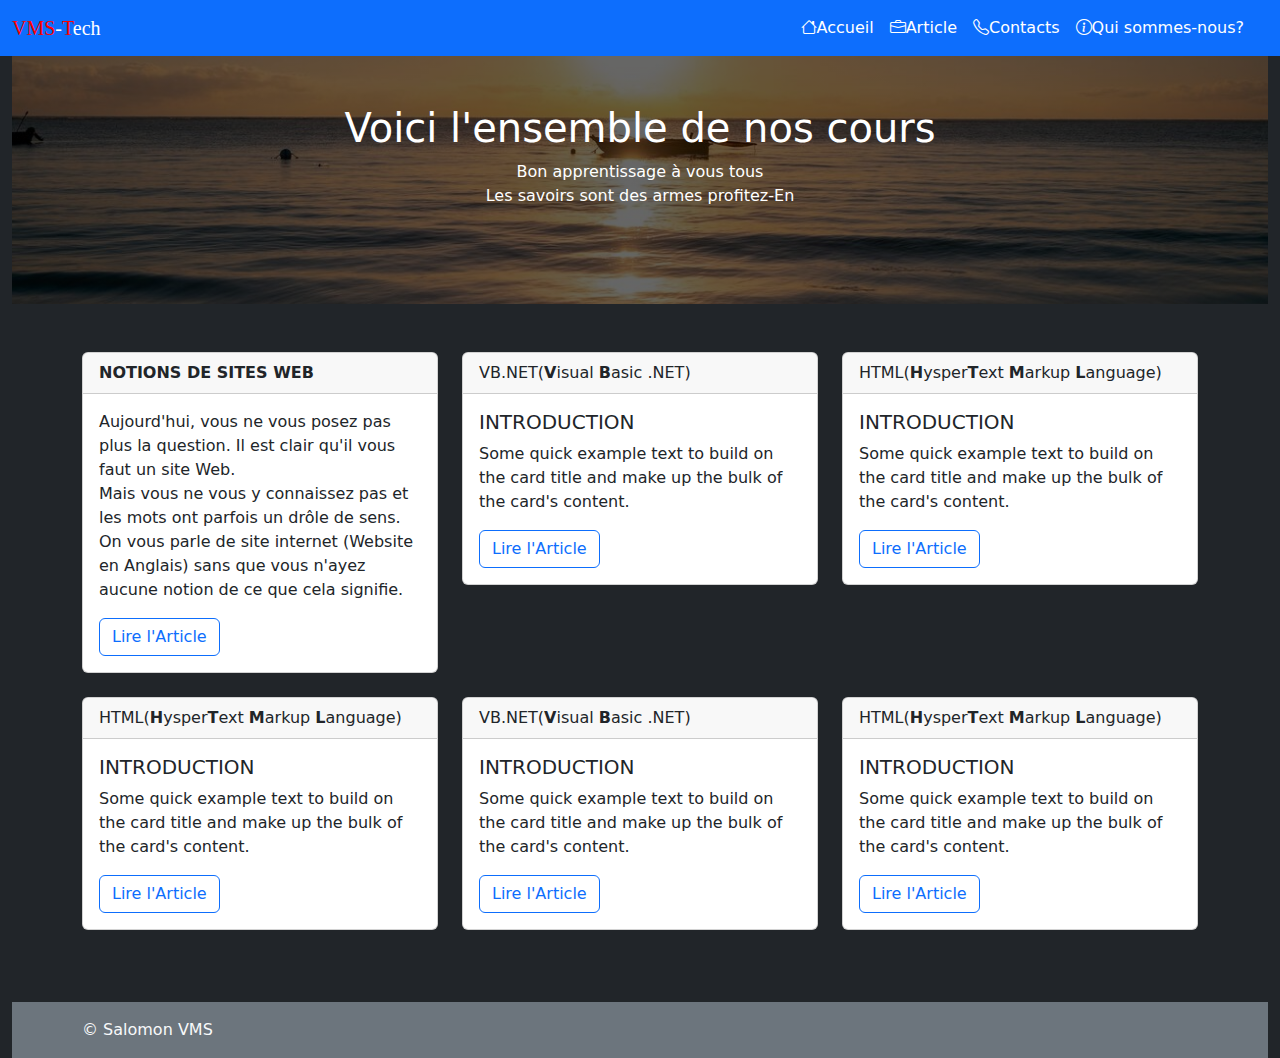
<file: NosServices.html>
<!DOCTYPE html>
<html lang="fr">
    <head>
        <meta charset="UTF-8">
        <link rel="stylesheet" href="css/bootstrap.min.css">
        <script src="js/bootstrap.js"></script>
        <link rel="stylesheet" href="css/icons/bootstrap-icons.css">
        <link rel="stylesheet" href="css/style.css">
        <meta name="viewport" content="width=device-width, initial-scale=1.0">
        <title>NosServices</title>
    </head>
<body class="text-bg-dark">
    <div class="container-fluid">
        <nav class="navbar navbar-expand-lg fixed-top bg-primary">
            <div class="container-fluid">
                    <a class="navbar-brand text-white" style="font-family:fantasy;" href="index.html"><span style="color: red;">VMS</span>-<span style="color: red;">T</span>ech</a>
                    
                    <button class="navbar-toggler" type="button" data-bs-toggle="offcanvas" data-bs-target="#offcanvasNavbar2" aria-controls="offcanvasNavbar2" aria-label="Toggle navigation">
                        <span class="navbar-toggler-icon"></span>
                      </button>

                    <div class="offcanvas offcanvas-end text-bg-dark" tabindex="-1" id="offcanvasNavbar2" aria-labelledby="offcanvasNavbar2Label">
                        <div class="offcanvas-header">
                          <h5 class="offcanvas-title" id="offcanvasNavbar2Label">Menu</h5>
                          <button type="button" class="btn-close btn-close-white" data-bs-dismiss="offcanvas" aria-label="Close"></button>
                        </div>

                    <div class="offcanvas-body"> 
                    <ul class="navbar-nav justify-content-end flex-grow-1 pe-3">
                        <li class="nav-item">
                            <a class="nav-link text-white bi bi-house active" aria-current="page" href="index.html">Accueil</a>
                        </li>
                        <li class="nav-item">
                            <a class="nav-link text-white bi bi-briefcase"  href="NosServices.html">Article</a>
                        </li>
                        <li class="nav-item">
                            <a class="nav-link text-white bi bi-telephone" href="contact.html">Contacts</a>
                        </li>
                        <li class="nav-item">
                            <a class="nav-link text-white bi bi-info-circle" href="Qui sommes-nous.html">Qui sommes-nous?</a>
                        </li>
                    </ul>
                  </div>
                </div>
            </div>
        </nav>
        <br>
      <div class="en-tête">
           <h1>Voici l'ensemble de nos cours</h1>
          <p>Bon apprentissage à vous tous<br> Les savoirs sont des armes profitez-En</p>
        </div>
  
<br><br>
        <!--ici je crée des card pour chaque article-->
        <div class="container group-card">
          <div class="row">
            <div class="col-md-4">
              <!--card 1-->
                <div class="card">
                    <div class="card-header">
                      <b>NOTIONS DE SITES WEB</b>
                    </div>
                    <div class="card-body">
                      <p class="card-text">Aujourd'hui, vous ne vous posez pas plus la question.  Il est clair  qu'il  vous faut un site Web.<br>
                      Mais vous ne  vous y  connaissez  pas et les mots ont parfois  un drôle de sens. On vous parle de site internet (Website en Anglais) sans que vous n'ayez aucune notion de  ce que cela signifie.</p>
                      <a href="contents/notions des sites web.html" class="btn btn-outline-primary">Lire l'Article</a>
                    </div>
                  </div>
                  <br>
            </div>

        <!--card 2-->
            <div class="col-md-4">
                <div class="card">
                    <div class="card-header">
                      VB.NET(<b>V</b>isual <b>B</b>asic .NET)
                    </div>
                    <div class="card-body">
                      <h5 class="card-title">INTRODUCTION </h5>
                      <p class="card-text">Some quick example text to build on the card title and make up the bulk of the card's content.</p>
                      <a href="#" class="btn btn-outline-primary">Lire l'Article</a>
                    </div>
                  </div>
                  <br>
            </div>
            
        <!--card 3-->
            <div class="col-md-4">
                <div class="card">
                    <div class="card-header">
                      HTML(<b>H</b>ysper<b>T</b>ext <b>M</b>arkup <b>L</b>anguage)
                    </div>
                    <div class="card-body">
                      <h5 class="card-title">INTRODUCTION </h5>
                      <p class="card-text">Some quick example text to build on the card title and make up the bulk of the card's content.</p>
                      <a href="#" class="btn btn-outline-primary">Lire l'Article</a>
                    </div>
                  </div>
                  <br>
            </div>
        </div>
<!--fin de première row-->

<div class="row">
  <div class="col-md-4">
    <!--card 1-->
      <div class="card">
          <div class="card-header">
            HTML(<b>H</b>ysper<b>T</b>ext <b>M</b>arkup <b>L</b>anguage)
          </div>
          <div class="card-body">
            <h5 class="card-title">INTRODUCTION </h5>
            <p class="card-text">Some quick example text to build on the card title and make up the bulk of the card's content.</p>
            <a href="#" class="btn btn-outline-primary">Lire l'Article</a>
          </div>
        </div>
        <br>
  </div>

<!--card 2-->
  <div class="col-md-4">
      <div class="card">
          <div class="card-header">
            VB.NET(<b>V</b>isual <b>B</b>asic .NET)
          </div>
          <div class="card-body">
            <h5 class="card-title">INTRODUCTION </h5>
            <p class="card-text">Some quick example text to build on the card title and make up the bulk of the card's content.</p>
            <a href="#" class="btn btn-outline-primary">Lire l'Article</a>
          </div>
        </div>
        <br>
  </div>
  
<!--card 3-->
  <div class="col-md-4">
      <div class="card">
          <div class="card-header">
            HTML(<b>H</b>ysper<b>T</b>ext <b>M</b>arkup <b>L</b>anguage)
          </div>
          <div class="card-body">
            <h5 class="card-title">INTRODUCTION </h5>
            <p class="card-text">Some quick example text to build on the card title and make up the bulk of the card's content.</p>
            <a href="#" class="btn btn-outline-primary">Lire l'Article</a>
          </div>
        </div>
        <br>
  </div>
    </div>
        


      </div>

        <br/><br>
        <footer class="footer mt-auto py-3 bg-secondary">
            <div class="container">
              <span class="text-light">&copy; Salomon VMS</span>
            </div>
          </footer>
        <script src="js/bootstrap.bundle.min.js"></script>
    </div>

</body>
</html>
</file>
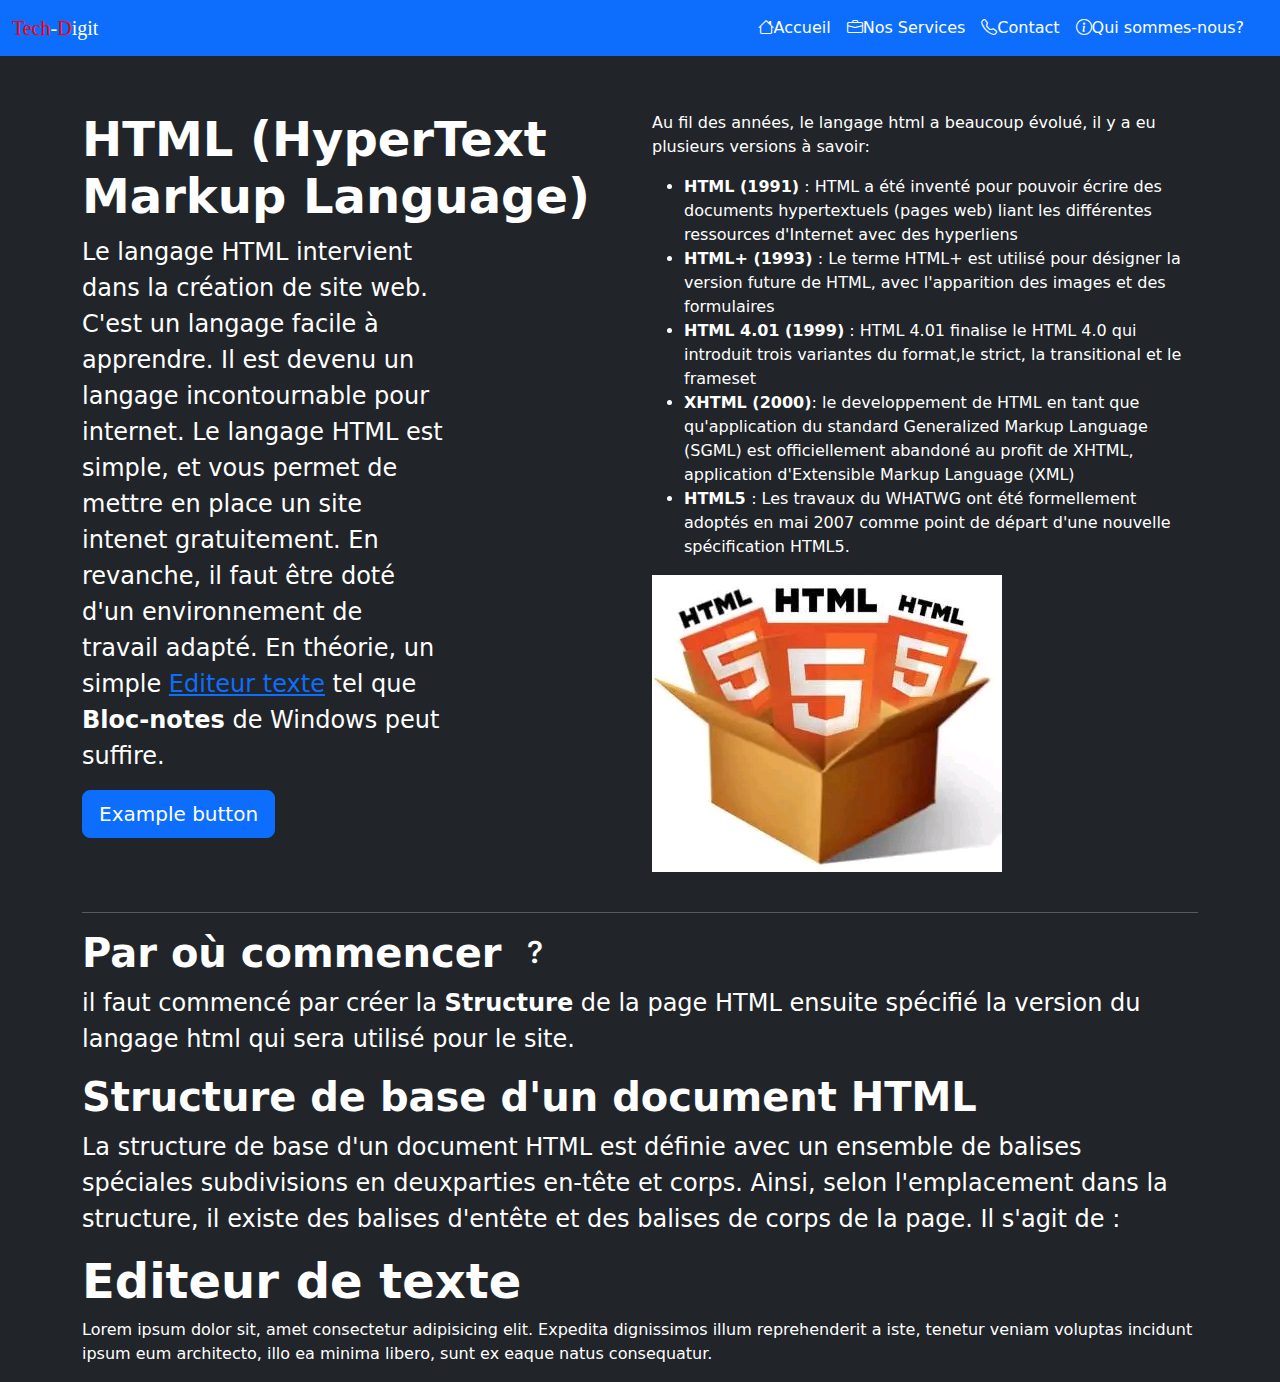
<file: contents/1.html>
<!DOCTYPE html>
<html lang="fr">
    <head>
        <meta charset="UTF-8">
        <link rel="stylesheet" href="../css/bootstrap.min.css">
        <script src="../js/bootstrap.js"></script>
        <link rel="stylesheet" href="../css/icons/bootstrap-icons.css">
        <link rel="stylesheet" href="../css/style.css">
        <meta name="viewport" content="width=device-width, initial-scale=1.0">
        <title>Qui sommes-nous?</title>
    </head>
<body class="text-bg-dark">
    <div class="container-fluid">
        <nav class="navbar navbar-expand-lg fixed-top bg-primary">
            <div class="container-fluid">
                    <a class="navbar-brand text-white" style="font-family:fantasy;" href="../index.html"><span style="color: red;">Tech</span>-<span style="color: red;">D</span>igit</a>
                    
                    <button class="navbar-toggler" type="button" data-bs-toggle="offcanvas" data-bs-target="#offcanvasNavbar2" aria-controls="offcanvasNavbar2" aria-label="Toggle navigation">
                        <span class="navbar-toggler-icon"></span>
                      </button>

                    <div class="offcanvas offcanvas-end text-bg-dark" tabindex="-1" id="offcanvasNavbar2" aria-labelledby="offcanvasNavbar2Label">
                        <div class="offcanvas-header">
                          <h5 class="offcanvas-title" id="offcanvasNavbar2Label">Menu</h5>
                          <button type="button" class="btn-close btn-close-white" data-bs-dismiss="offcanvas" aria-label="Close"></button>
                        </div>

                    <div class="offcanvas-body"> 
                    <ul class="navbar-nav justify-content-end flex-grow-1 pe-3">
                        <li class="nav-item">
                            <a class="nav-link text-white bi bi-house active" aria-current="page" href="../index.html">Accueil</a>
                        </li>
                        <li class="nav-item">
                            <a class="nav-link text-white bi bi-briefcase"  href="../NosServices.html">Nos Services</a>
                        </li>
                        <li class="nav-item">
                            <a class="nav-link text-white bi bi-telephone" href="../contact.html">Contact</a>
                        </li>
                        <li class="nav-item">
                            <a class="nav-link text-white bi bi-info-circle" href="../Qui sommes-nous.html">Qui sommes-nous?</a>
                        </li>
                    </ul>
                  </div>
                </div>
            </div>
        </nav>
<br><br>
<div class="container" style="margin-top: 5%;">
    <div class="row">
        <div class="col-md-6">
                <h1 class="display-5 fw-bold">HTML (HyperText Markup Language)</h1>
                <p class="col-md-8 fs-4">Le langage <abbr>HTML</abbr> intervient dans la création de site web. C'est un  langage facile à apprendre. Il est devenu un langage incontournable pour internet. Le langage <abbr>HTML</abbr> est simple, et vous permet  de mettre en place un site intenet gratuitement. En revanche, il faut être doté d'un environnement de travail adapté. En théorie, un simple <a href="#Editeur">Editeur texte</a>  tel que <b>Bloc-notes</b> de Windows peut suffire.</p>
                <button class="btn btn-primary btn-lg" type="button">Example button</button>
        </div>
        
        <div class="col-md-6">
            <p>Au fil des années, le langage html a  beaucoup évolué, il y a eu plusieurs versions à savoir: </p>
            <ul>
                <li><B>HTML (1991)</B> : HTML a été inventé pour pouvoir écrire des documents hypertextuels (pages web) liant les différentes ressources  d'Internet avec des hyperliens</li>
                <li><b>HTML+ (1993)</b> : Le terme HTML+ est utilisé pour désigner la version future de HTML, avec l'apparition des images et des formulaires</li>
                <li><b>HTML 4.01 (1999)</b> : HTML 4.01 finalise le HTML 4.0 qui introduit trois variantes du format,le strict, la transitional et le frameset</li>
                <li><b>XHTML (2000)</b>: le developpement de HTML en tant  que qu'application du standard Generalized Markup Language (SGML) est officiellement  abandoné au profit de XHTML, application d'Extensible Markup Language (XML)</li>
                <li><b>HTML5 </b>: Les travaux du WHATWG ont été formellement adoptés en mai 2007 comme point de départ d'une nouvelle spécification HTML5.</li>
            </ul>
            
                    <img src="../images/logo html.jpg" title="html5 box">
        </div>
    </div>
    <br>
    <hr>
<div class="row">
    <div class="col-md-12">
        <h4 class="display-6 fw-bold">Par où commencer <span class="bi bi-question"></span></h4>
            <p class="fs-4">il faut commencé par créer la <b>Structure</b> de la page <abb>HTML</abb> ensuite spécifié la version du langage html qui sera utilisé pour le site.</p>
    </div>
    <div class="col-md-12">
        <h4 class="display-6 fw-bold">Structure de base d'un document HTML</h4>
            <p class="fs-4">La structure de base d'un document HTML est définie avec un ensemble de balises spéciales subdivisions en deuxparties en-tête et  corps. Ainsi, selon l'emplacement dans la structure, il existe des balises d'entête et des balises de corps de la page. Il s'agit de :</p>
    </div>
</div>
<div class="row">
    <div class="col-md-12">
        <h1 class="display-5 fw-bold" id="Editeur">Editeur de texte</h1>
        <p>Lorem ipsum dolor sit, amet consectetur adipisicing elit. Expedita dignissimos illum reprehenderit a iste, tenetur veniam voluptas incidunt ipsum eum architecto, illo ea minima libero, sunt ex eaque natus consequatur.</p>
    </div>
</div>




</div>
    <script src="../js/bootstrap.bundle.min.js"></script>
</body>
</html>
</file>
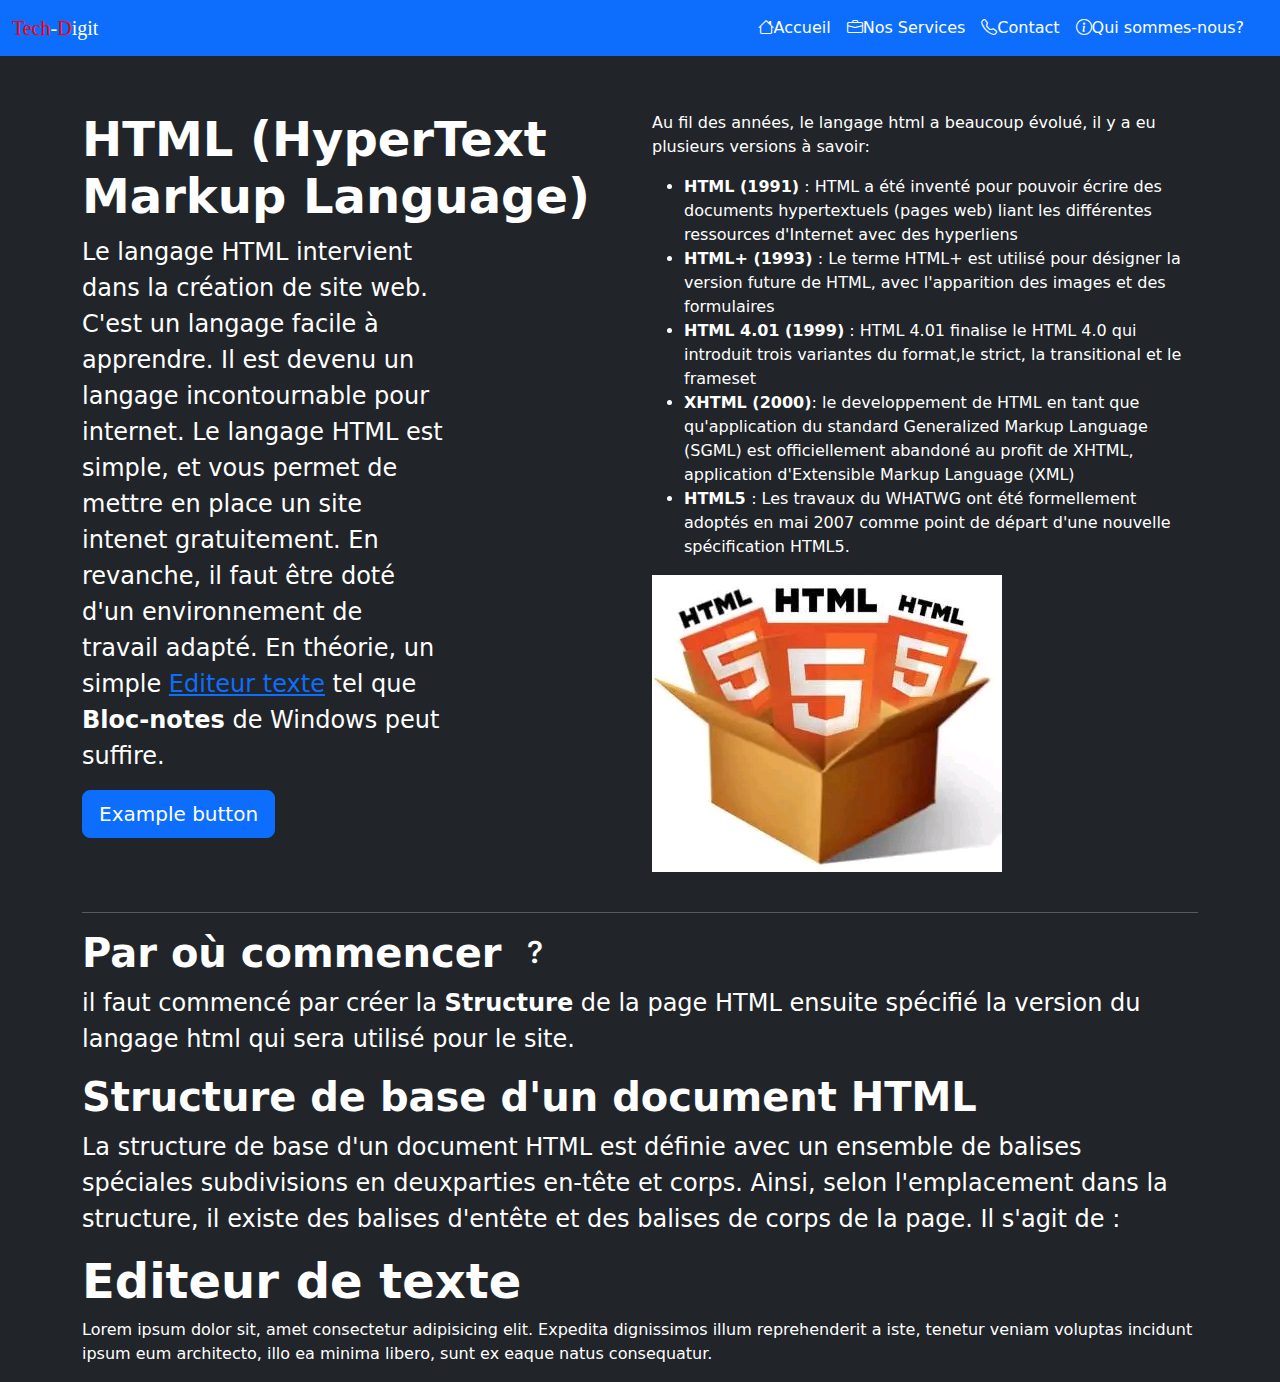
<file: contents/base du html.html>
<!DOCTYPE html>
<html lang="fr">
    <head>
        <meta charset="UTF-8">
        <link rel="stylesheet" href="../css/bootstrap.min.css">
        <script src="../js/bootstrap.js"></script>
        <link rel="stylesheet" href="../css/icons/bootstrap-icons.css">
        <link rel="stylesheet" href="../css/style.css">
        <meta name="viewport" content="width=device-width, initial-scale=1.0">
        <title>Notion : HTML(HyperText Markup Language)</title>
    </head>
<body class="text-bg-dark">
    <div class="container-fluid">
        <nav class="navbar navbar-expand-lg fixed-top bg-primary">
            <div class="container-fluid">
                    <a class="navbar-brand text-white" style="font-family:fantasy;" href="../index.html"><span style="color: red;">Tech</span>-<span style="color: red;">D</span>igit</a>
                    
                    <button class="navbar-toggler" type="button" data-bs-toggle="offcanvas" data-bs-target="#offcanvasNavbar2" aria-controls="offcanvasNavbar2" aria-label="Toggle navigation">
                        <span class="navbar-toggler-icon"></span>
                      </button>

                    <div class="offcanvas offcanvas-end text-bg-dark" tabindex="-1" id="offcanvasNavbar2" aria-labelledby="offcanvasNavbar2Label">
                        <div class="offcanvas-header">
                          <h5 class="offcanvas-title" id="offcanvasNavbar2Label">Menu</h5>
                          <button type="button" class="btn-close btn-close-white" data-bs-dismiss="offcanvas" aria-label="Close"></button>
                        </div>

                    <div class="offcanvas-body"> 
                    <ul class="navbar-nav justify-content-end flex-grow-1 pe-3">
                        <li class="nav-item">
                            <a class="nav-link text-white bi bi-house active" aria-current="page" href="../index.html">Accueil</a>
                        </li>
                        <li class="nav-item">
                            <a class="nav-link text-white bi bi-briefcase"  href="../NosServices.html">Nos Services</a>
                        </li>
                        <li class="nav-item">
                            <a class="nav-link text-white bi bi-telephone" href="../contact.html">Contact</a>
                        </li>
                        <li class="nav-item">
                            <a class="nav-link text-white bi bi-info-circle" href="../Qui sommes-nous.html">Qui sommes-nous?</a>
                        </li>
                    </ul>
                  </div>
                </div>
            </div>
        </nav>
<br><br>
<div class="container" style="margin-top: 5%;">
    <div class="row">
        <div class="col-md-6">
                <h1 class="display-5 fw-bold">HTML (HyperText Markup Language)</h1>
                <p class="col-md-8 fs-4">Le langage <abbr>HTML</abbr> intervient dans la création de site web. C'est un  langage facile à apprendre. Il est devenu un langage incontournable pour internet. Le langage <abbr>HTML</abbr> est simple, et vous permet  de mettre en place un site intenet gratuitement. En revanche, il faut être doté d'un environnement de travail adapté. En théorie, un simple <a href="#Editeur">Editeur texte</a>  tel que <b>Bloc-notes</b> de Windows peut suffire.</p>
                <button class="btn btn-primary btn-lg" type="button">Example button</button>
        </div>
        
        <div class="col-md-6">
            <p>Au fil des années, le langage html a  beaucoup évolué, il y a eu plusieurs versions à savoir: </p>
            <ul>
                <li><B>HTML (1991)</B> : HTML a été inventé pour pouvoir écrire des documents hypertextuels (pages web) liant les différentes ressources  d'Internet avec des hyperliens</li>
                <li><b>HTML+ (1993)</b> : Le terme HTML+ est utilisé pour désigner la version future de HTML, avec l'apparition des images et des formulaires</li>
                <li><b>HTML 4.01 (1999)</b> : HTML 4.01 finalise le HTML 4.0 qui introduit trois variantes du format,le strict, la transitional et le frameset</li>
                <li><b>XHTML (2000)</b>: le developpement de HTML en tant  que qu'application du standard Generalized Markup Language (SGML) est officiellement  abandoné au profit de XHTML, application d'Extensible Markup Language (XML)</li>
                <li><b>HTML5 </b>: Les travaux du WHATWG ont été formellement adoptés en mai 2007 comme point de départ d'une nouvelle spécification HTML5.</li>
            </ul>
            
                    <img src="../images/logo html.jpg" title="html5 box">
        </div>
    </div>
    <br>
    <hr>
<div class="row">
    <div class="col-md-12">
        <h4 class="display-6 fw-bold">Par où commencer <span class="bi bi-question"></span></h4>
            <p class="fs-4">il faut commencé par créer la <b>Structure</b> de la page <abb>HTML</abb> ensuite spécifié la version du langage html qui sera utilisé pour le site.</p>
    </div>
    <div class="col-md-12">
        <h4 class="display-6 fw-bold">Structure de base d'un document HTML</h4>
            <p class="fs-4">La structure de base d'un document HTML est définie avec un ensemble de balises spéciales subdivisions en deuxparties en-tête et  corps. Ainsi, selon l'emplacement dans la structure, il existe des balises d'entête et des balises de corps de la page. Il s'agit de :</p>
    </div>
</div>
<div class="row">
    <div class="col-md-12">
        <h1 class="display-5 fw-bold" id="Editeur">Editeur de texte</h1>
        <p>Lorem ipsum dolor sit, amet consectetur adipisicing elit. Expedita dignissimos illum reprehenderit a iste, tenetur veniam voluptas incidunt ipsum eum architecto, illo ea minima libero, sunt ex eaque natus consequatur.</p>
    </div>
</div>




</div>
    <script src="../js/bootstrap.bundle.min.js"></script>
</body>
</html>
</file>
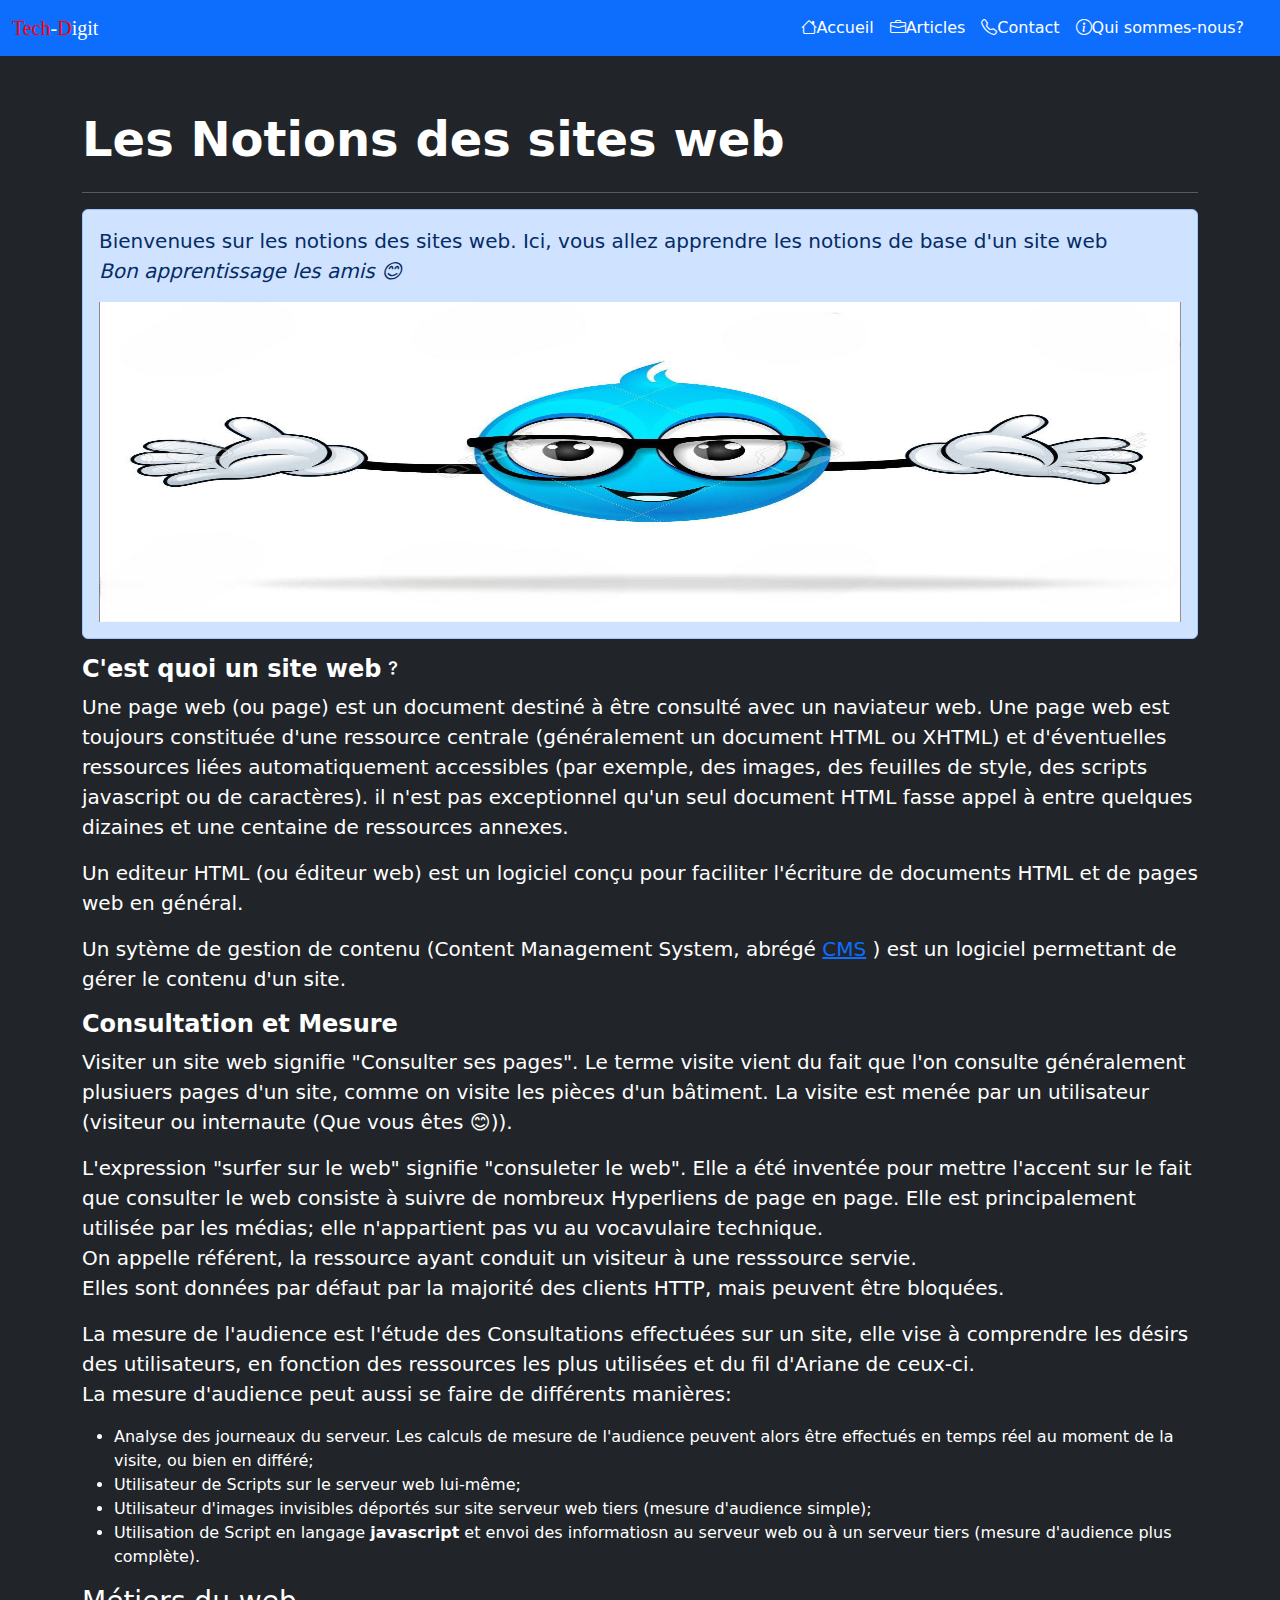
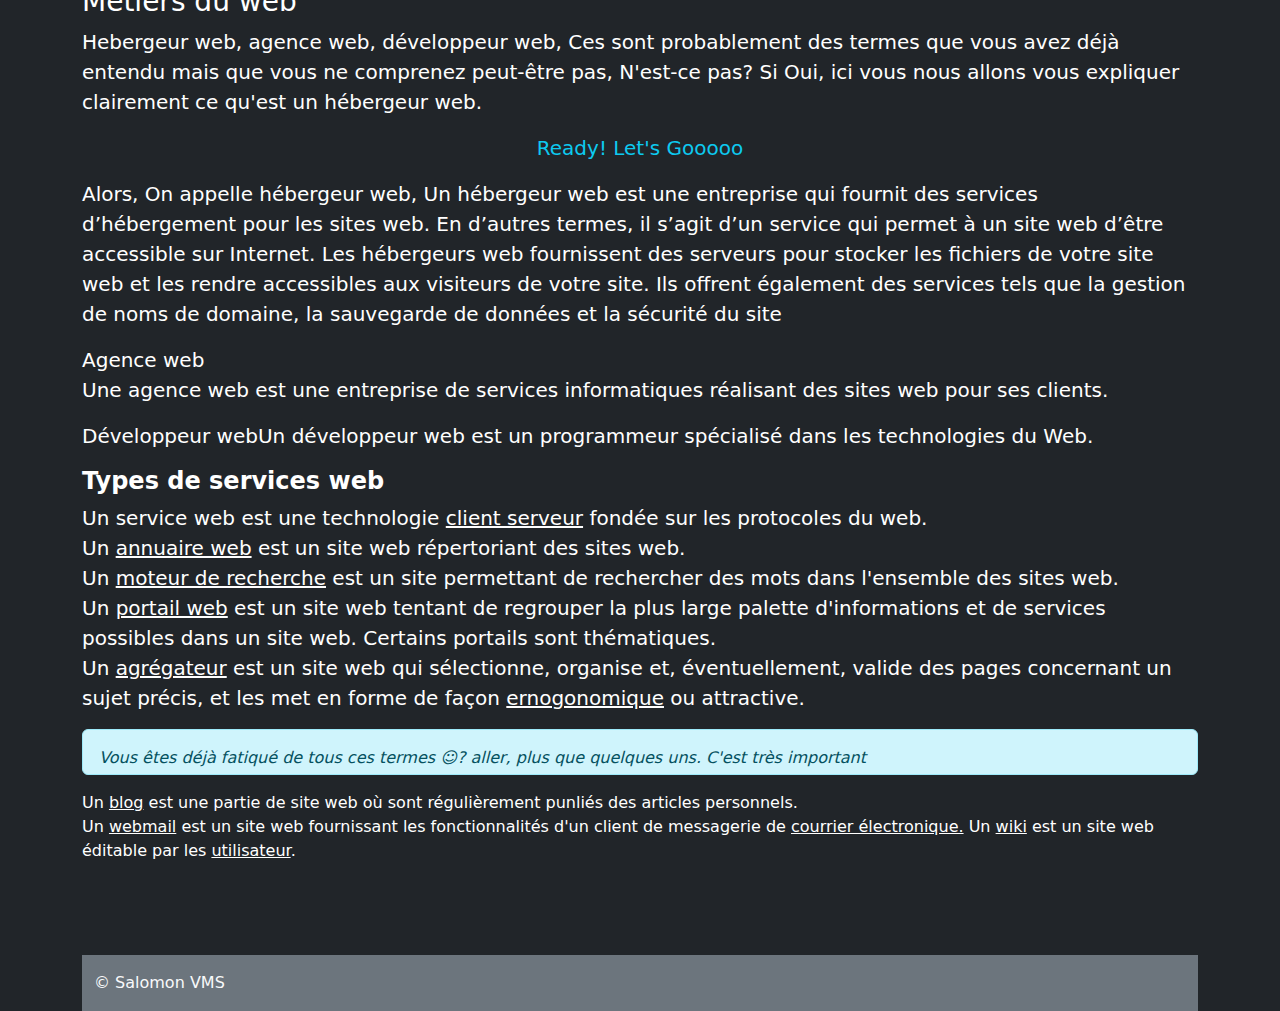
<file: contents/notions des sites web.html>
<!DOCTYPE html>
<html lang="fr">
    <head>
        <meta charset="UTF-8">
        <link rel="stylesheet" href="../css/bootstrap.min.css">
        <script src="../js/bootstrap.js"></script>
        <link rel="stylesheet" href="../css/icons/bootstrap-icons.css">
        <link rel="stylesheet" href="../css/style.css">
        <meta name="viewport" content="width=device-width, initial-scale=1.0">
        <title>Notions des sites web</title>
    </head>
<body class="text-bg-dark">
    <div class="container-fluid">
        <nav class="navbar navbar-expand-lg fixed-top bg-primary">
            <div class="container-fluid">
                    <a class="navbar-brand text-white" style="font-family:fantasy;" href="../index.html"><span style="color: red;">Tech</span>-<span style="color: red;">D</span>igit</a>
                    
                    <button class="navbar-toggler" type="button" data-bs-toggle="offcanvas" data-bs-target="#offcanvasNavbar2" aria-controls="offcanvasNavbar2" aria-label="Toggle navigation">
                        <span class="navbar-toggler-icon"></span>
                      </button>

                    <div class="offcanvas offcanvas-end text-bg-dark" tabindex="-1" id="offcanvasNavbar2" aria-labelledby="offcanvasNavbar2Label">
                        <div class="offcanvas-header">
                          <h5 class="offcanvas-title" id="offcanvasNavbar2Label">Menu</h5>
                          <button type="button" class="btn-close btn-close-white" data-bs-dismiss="offcanvas" aria-label="Close"></button>
                        </div>

                    <div class="offcanvas-body"> 
                    <ul class="navbar-nav justify-content-end flex-grow-1 pe-3">
                        <li class="nav-item">
                            <a class="nav-link text-white bi bi-house active" aria-current="page" href="../index.html">Accueil</a>
                        </li>
                        <li class="nav-item">
                            <a class="nav-link text-white bi bi-briefcase"  href="../NosServices.html">Articles</a>
                        </li>
                        <li class="nav-item">
                            <a class="nav-link text-white bi bi-telephone" href="../contact.html">Contact</a>
                        </li>
                        <li class="nav-item">
                            <a class="nav-link text-white bi bi-info-circle" href="../Qui sommes-nous.html">Qui sommes-nous?</a>
                        </li>
                    </ul>
                  </div>
                </div>
            </div>
        </nav>
<br><br>
<div class="container" style="margin-top: 5%;">
    <div class="row">
        <div class="col-md-12">
                <h1 class="display-5 fw-bold">Les Notions des sites web</h1>
        </div>
    </div>
    <hr>
<div class="row">
    <div class="col-md-12">
        <div class="alert alert-primary" role="alert">
            <p class="lead"><b>Bienvenues sur les notions des sites web. Ici, vous allez apprendre les notions de base d'un site web<br><i style="text-align: center;">Bon apprentissage les amis 😊</i></b></p>
            <img class="notionImage img-fluid" src="../images/welcome_notions.jpg">
        </div>
        <h5 class="fs-4 fw-bold">C'est quoi un site web<span class="bi bi-question"></span></h5>
            <p class="lead">Une page web (ou page) est un document destiné à être consulté avec un <a>naviateur web.</a> 
                Une page web est toujours constituée d'une ressource centrale (généralement un document HTML ou XHTML) et d'éventuelles ressources liées automatiquement accessibles (par exemple, des images, des feuilles de style, des scripts <b>javascript ou de caractères).
                 il n'est pas exceptionnel qu'un seul document HTML fasse appel à entre quelques dizaines et une centaine de ressources annexes.</b></p>
            
                 <p class="lead">Un editeur HTML (ou éditeur web) est un logiciel conçu pour faciliter l'écriture de documents HTML et de pages web en général.</p>
            
                 <p class="lead"><b>Un sytème de gestion de contenu (Content Management System, abrégé <a href="#">CMS</a> )</b> est un logiciel permettant de gérer le contenu d'un site.</p>   
                 
                 <h5 class="fs-4 fw-bold">Consultation et Mesure</h5>
                 <p class="lead">Visiter un site web signifie <b>"Consulter ses pages"</b>. Le terme visite vient du fait que l'on consulte généralement plusiuers pages d'un site, comme on visite les pièces d'un bâtiment. La visite est menée par un utilisateur (visiteur ou internaute (Que vous êtes 😊)).</p>

                 <p class="lead">L'expression <b>"surfer sur le web"</b> signifie <b>"consuleter le web".</b> Elle a été inventée pour mettre l'accent sur le fait que consulter le web consiste à suivre de nombreux <b>Hyperliens</b> de page en page. Elle est principalement utilisée par les médias; elle n'appartient pas vu au vocavulaire <b>technique.</b> <br>
                On appelle référent, la ressource ayant conduit un visiteur à une resssource servie.<br> Elles sont données par défaut par la majorité des clients HTTP, mais peuvent être bloquées.</p>
                
                <p class="lead">La mesure de l'audience est l'étude des Consultations effectuées sur un site, elle vise à comprendre les désirs des utilisateurs, en fonction des ressources les plus utilisées et du fil d'Ariane de ceux-ci.<br> 
                La mesure d'audience peut aussi se faire de différents manières: <br>

                <ul>
                    <li>Analyse des journeaux du serveur. Les calculs de mesure de l'audience peuvent alors être effectués en temps réel au moment de la visite, ou bien en différé;</li>
                    <li>Utilisateur de Scripts sur le serveur web lui-même;</li>
                    <li>Utilisateur d'images invisibles déportés sur site serveur web tiers (mesure d'audience simple);</li>
                    <li>Utilisation de Script en langage <b>javascript</b> et envoi des informatiosn au serveur web ou à un serveur tiers (mesure d'audience plus complète).</li>
                </ul>
                </p>
                <h3>Métiers du web</h3>
                <p class="lead"><b>Hebergeur web, agence web, développeur web</b>, Ces sont probablement des termes que vous avez déjà entendu mais que vous ne comprenez peut-être pas, N'est-ce pas? Si Oui, ici vous nous allons vous expliquer clairement ce qu'est un hébergeur web.</p>
                <p class="lead text-info" style="text-align: center;"><b>Ready! Let's Gooooo</b></p>
                <p class="lead">Alors, On appelle <b>hébergeur web</b>, Un hébergeur web est une entreprise qui fournit des services d’hébergement pour les sites web. En d’autres termes, il s’agit d’un service qui permet à un site web d’être accessible sur Internet. Les hébergeurs web fournissent des serveurs pour stocker les fichiers de votre site web et les rendre accessibles aux visiteurs de votre site. Ils offrent également des services tels que la gestion de noms de domaine, la sauvegarde de données et la sécurité du site</p>
                <p class="lead"><b>Agence web</b><br>Une <b>agence web</b> est une entreprise de services informatiques réalisant des sites web pour ses clients.</p>
                <p class="lead"><b>Développeur web</b>Un <b>développeur web</b> est un programmeur spécialisé dans les technologies du Web.</p>
                
                <h4><b>Types de services web</b></h4>
                <p class="lead">Un service web est une technologie <u>client serveur</u> fondée sur les protocoles du web.<br> 
                    Un <u>annuaire web</u> est un site web répertoriant des sites web.<br>
                    Un <u>moteur de recherche</u> est un site permettant de rechercher des mots dans l'ensemble des sites web.<br>
                    Un <u>portail web</u> est un site web tentant de regrouper la plus large palette d'informations et de services possibles dans un site web. Certains portails sont thématiques.<br>
                    Un <u>agrégateur</u> est un site web qui sélectionne, organise et, éventuellement, valide des pages concernant un sujet précis, et les met en forme de façon <u>ernogonomique</u> ou attractive.<br>
                    
                    <div class="alert alert-info" role="alert" style="height:2%;"><em>Vous êtes déjà fatiqué de tous ces termes ☺? aller, plus que quelques uns. C'est très important</em></div>
                    
                    Un <u>blog</u> est une partie de site web où sont régulièrement punliés des articles personnels.<br>
                    Un <u>webmail</u> est un site web fournissant les fonctionnalités d'un client de messagerie de <u>courrier électronique.</u>
                    Un <u>wiki</u> est un site web éditable par les <u>utilisateur</u>.
                </p>
    </div>
    <div class="col-md-12">
        <h4 class="display-6 fw-bold"></h4>
            <p class="fs-4"></p>
    </div>
</div>
<br/><br>
        <footer class="footer mt-auto py-3 bg-secondary">
            <div class="container">
              <span class="text-light">&copy; Salomon VMS</span>
            </div>
          </footer>
    <script src="../js/bootstrap.bundle.min.js"></script>
</div>
</body>
</html>
</file>
<file: css/style.css>
.en-tête{
    background-color: #000000;
    background-image: linear-gradient(rgba(0,0,0, 0.6), rgba(0,0,0,0.6)), url(../images/back.jpg);
    background-position: center;
    background-size: cover;
    color: #ffffff;
    padding: 5em;
    text-align:center;
}
.notionImage{
    background-position: center;
    background-size: cover;
    width: 100%;
    height: 20em;
    position: relative;
}
.bienvenu-image{
    background-color: #000000;
    background-image: linear-gradient(rgba(0,0,0, 0.6), rgba(0,0,0,0.6)), url(../images/welcome.png);
    background-position: center;
    background-size: cover;
    color: #ffffff;
    padding: 5em;
    text-align:center;
}
.about{
    background-color: #000000;
    background-image: linear-gradient(rgba(0,0,0, 0.6), rgba(0,0,0,0.6)), url(../images/about.png);
    background-position: center;
    background-size: cover;
    color: #ffffff;
    padding: 5em;
    text-align:center;
}
.contact{
    background-color: #000000;
    background-image: linear-gradient(rgba(0,0,0, 0.6), rgba(0,0,0,0.6)), url(../images/contact.png);
    background-position: center;
    background-size: cover;
    color: #ffffff;
    padding: 5em;
    text-align:center;
}
    

    .back{
        height: 100%;
        width: 100%;
        position: center; 
        background-repeat: repeat; 
        size: cover; 
        align-items: center;
        display: flex;
    
    }
    div>ul>li>a:hover{
        color: red;
        transform: scale(1.1);
    }
    .inscription:hover{
        background-color: brown;
        border-radius: 15px;
    }
</file>
